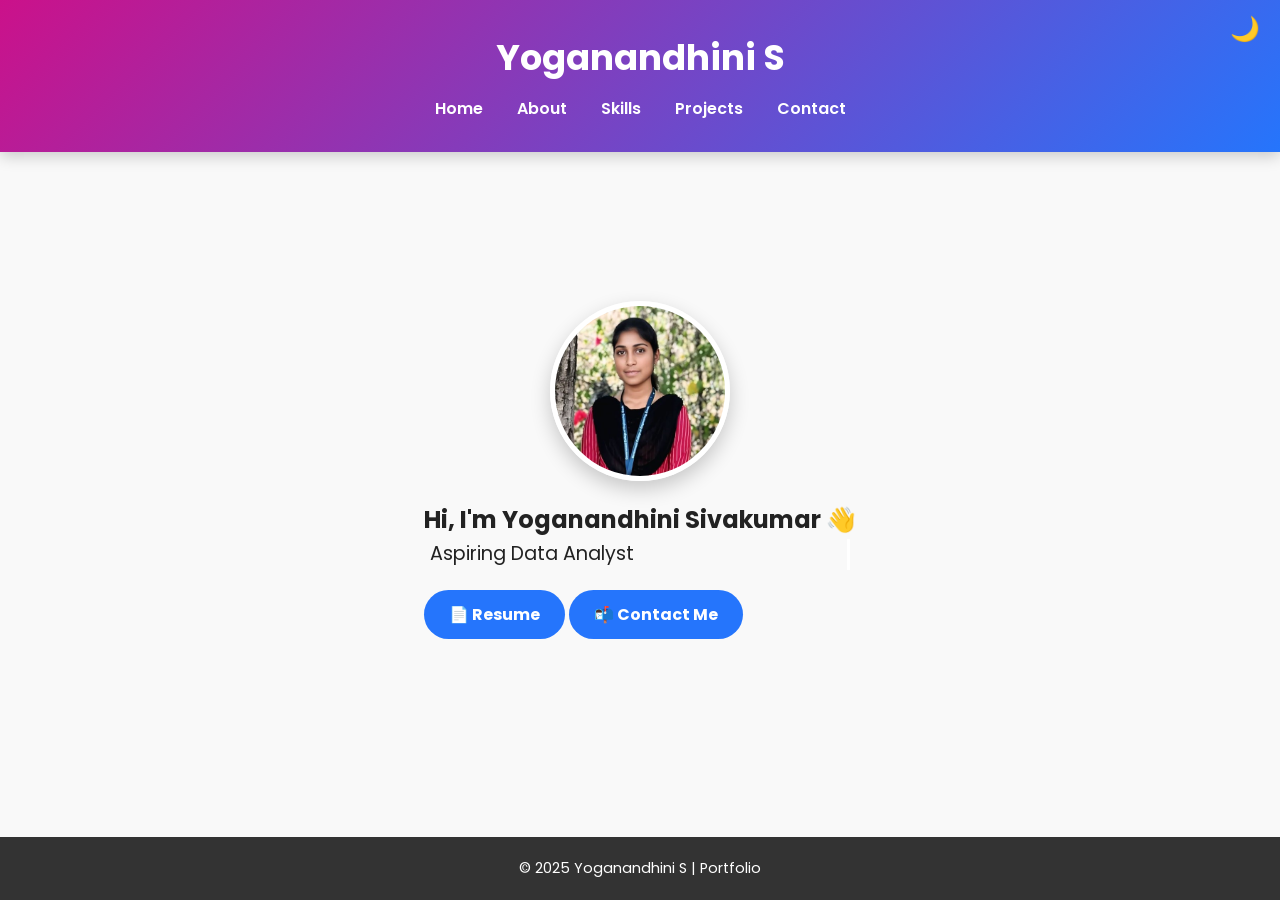
<file: index.html>
<!DOCTYPE html>
<html lang="en">
<head>
  <meta charset="UTF-8">
  <meta name="viewport" content="width=device-width, initial-scale=1.0">
  <title>Yoganandhini S | Home</title>
  <link rel="stylesheet" href="style.css">
</head>
<body>
  <header>
    <h1>Yoganandhini S</h1>
    <nav>
      <a href="index.html">Home</a>
      <a href="about.html">About</a>
      <a href="skills.html">Skills</a>
      <a href="projects.html">Projects</a>
      <a href="contact.html">Contact</a>
    </nav>
    <button class="dark-toggle" onclick="toggleDarkMode()">🌙</button>

  </header>

  <section class="home-hero">
    <img src="yoga4.jpg" alt="Profile" class="profile-img">
    <h1>Hi, I'm Yoganandhini Sivakumar 👋</h1>
    <p class="typing">Aspiring Data Analyst</p>
    <div>
      <a class="resume-btn" href="Yoganandhini-Sivakumar-Resume.pdf" download>📄 Resume</a>
      <a class="resume-btn" href="contact.html">📬 Contact Me</a>
    </div>
  </section>

  <footer>
    <p>© 2025 Yoganandhini S | Portfolio</p>
  </footer>
</body>
<script>
function toggleDarkMode() {
  document.body.classList.toggle("dark-mode");
  // Save preference
  if (document.body.classList.contains("dark-mode")) {
    localStorage.setItem("theme", "dark");
  } else {
    localStorage.setItem("theme", "light");
  }
}

// Load saved preference
window.onload = () => {
  if (localStorage.getItem("theme") === "dark") {
    document.body.classList.add("dark-mode");
  }
};
</script>

</html>
</file>
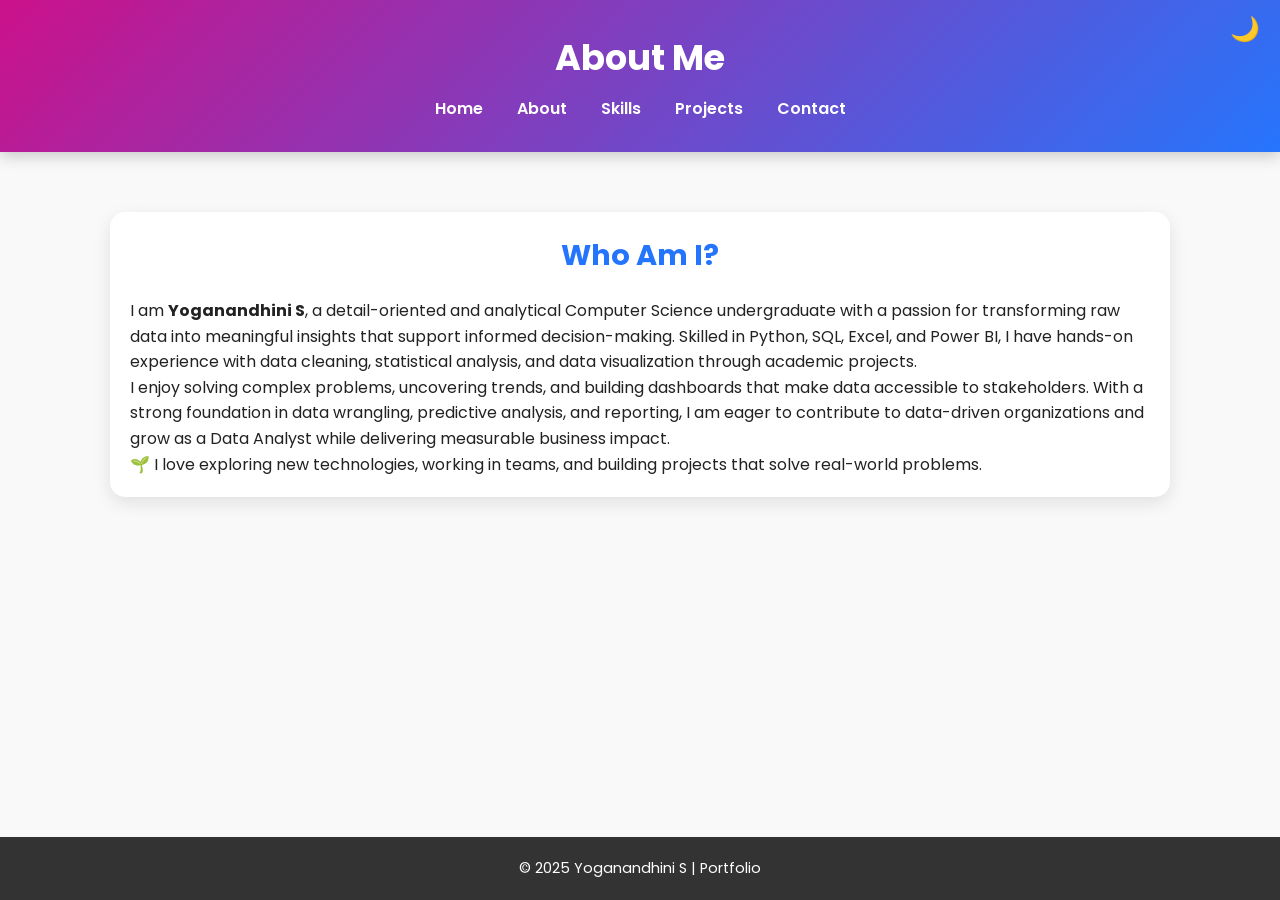
<file: about.html>
<!DOCTYPE html>
<html lang="en">
<head>
  <meta charset="UTF-8">
  <meta name="viewport" content="width=device-width, initial-scale=1.0">
  <title>About Me | Yoganandhini S</title>
  <link rel="stylesheet" href="style.css">
</head>
<body>
  <header>
    <h1>About Me</h1>
    <nav>
      <a href="index.html">Home</a>
      <a href="about.html">About</a>
      <a href="skills.html">Skills</a>
      <a href="projects.html">Projects</a>
      <a href="contact.html">Contact</a>
    </nav>
    <button class="dark-toggle" onclick="toggleDarkMode()">🌙</button>
  </header>

  <main>
    <section>
      <div class="card fade-in">
        <h2>Who Am I?</h2>
        <p>
          I am <strong>Yoganandhini S</strong>, a detail-oriented and analytical Computer Science undergraduate with a passion for transforming raw data into meaningful insights that support informed decision-making. 
          Skilled in Python, SQL, Excel, and Power BI, I have hands-on experience with data cleaning, statistical analysis, and data visualization through academic projects.
        </p>
        <p>
          I enjoy solving complex problems, uncovering trends, and building dashboards that make data accessible to stakeholders. With a strong foundation in data wrangling, predictive analysis, and reporting, 
          I am eager to contribute to data-driven organizations and grow as a Data Analyst while delivering measurable business impact.
        </p>
        <p>🌱 I love exploring new technologies, working in teams, and building projects that solve real-world problems.</p>
      </div>
    </section>
  </main>

  <footer>
    <p>© 2025 Yoganandhini S | Portfolio</p>
  </footer>

  <script>
    function toggleDarkMode() {
      document.body.classList.toggle("dark-mode");
      if (document.body.classList.contains("dark-mode")) {
        localStorage.setItem("theme", "dark");
      } else {
        localStorage.setItem("theme", "light");
      }
    }
    window.onload = () => {
      if (localStorage.getItem("theme") === "dark") {
        document.body.classList.add("dark-mode");
      }
    };
  </script>
</body>
</html>
</file>
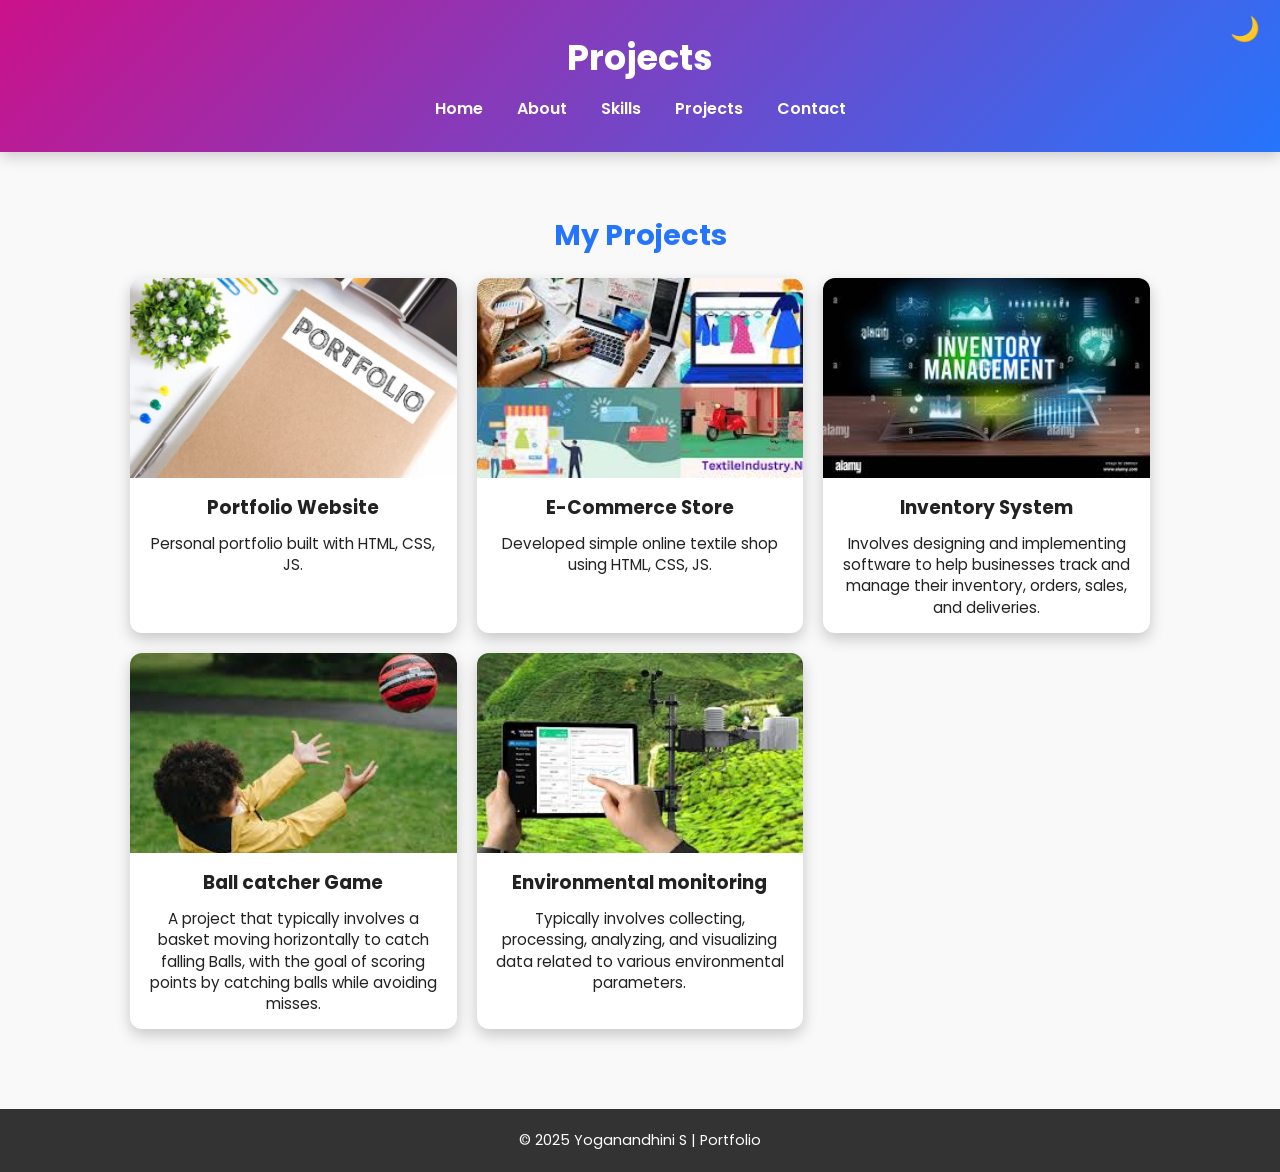
<file: projects.html>
<!DOCTYPE html>
<html lang="en">
<head>
  <meta charset="UTF-8">
  <meta name="viewport" content="width=device-width, initial-scale=1.0">
  <title>Projects | Yoganandhini S</title>
  <link rel="stylesheet" href="style.css">
</head>
<body>
  <header>
    <h1>Projects</h1>
    <nav>
      <a href="index.html">Home</a>
      <a href="about.html">About</a>
      <a href="skills.html">Skills</a>
      <a href="projects.html" class="active">Projects</a>
      <a href="contact.html">Contact</a>
    </nav>
    <button class="dark-toggle" onclick="toggleDarkMode()">🌙</button>
  </header>

  <main>
    <section>
      <h2>My Projects</h2>
      <div class="grid">

        <!-- Project 1 -->
        <div class="project-card fade-in">
          <img src="img5.webp" alt="Project 1">
          <div class="project-info">
            <h3>Portfolio Website</h3>
            <p>Personal portfolio built with HTML, CSS, JS.</p>
          </div>
        </div>

        <!-- Project 2 -->
        <div class="project-card fade-in">
          <img src="img1.jpeg" alt="Project 2">
          <div class="project-info">
            <h3>E-Commerce Store</h3>
            <p>Developed simple online textile shop using HTML, CSS, JS.</p>
          </div>
        </div>

        <!-- Project 3 -->
        <div class="project-card fade-in">
          <img src="img3.jpeg" alt="Project 3">
          <div class="project-info">
            <h3>Inventory System</h3>
            <p>Involves designing and implementing software to help businesses track and manage their inventory, orders, sales, and deliveries.</p>
          </div>
        </div>

        <!-- Project 4 -->
        <div class="project-card fade-in">
          <img src="img2.jpeg" alt="Project 4">
          <div class="project-info">
            <h3>Ball catcher Game</h3>
            <p>A project that typically involves a basket moving horizontally to catch falling Balls, with the goal of scoring points by catching balls while avoiding misses.</p>
          </div>
        </div>

        <!-- Project 5 -->
        <div class="project-card fade-in">
          <img src="img4.jpeg" alt="Project 5">
          <div class="project-info">
            <h3>Environmental monitoring</h3>
            <p>Typically involves collecting, processing, analyzing, and visualizing data related to various environmental parameters.</p>
          </div>
        </div>

      </div>
    </section>
  </main>

  <footer>
    <p>© 2025 Yoganandhini S | Portfolio</p>
  </footer>

  <script>
  function toggleDarkMode() {
    document.body.classList.toggle("dark-mode");
    if (document.body.classList.contains("dark-mode")) {
      localStorage.setItem("theme", "dark");
    } else {
      localStorage.setItem("theme", "light");
    }
  }
  window.onload = () => {
    if (localStorage.getItem("theme") === "dark") {
      document.body.classList.add("dark-mode");
    }
  };
  </script>
</body>
</html>
</file>
<file: style.css>
@import url('https://fonts.googleapis.com/css2?family=Poppins:wght@300;400;600&display=swap');

* { margin: 0; padding: 0; box-sizing: border-box; }

body {
  font-family: 'Poppins', sans-serif;
  background: #f9f9f9;
  color: #222;
  line-height: 1.6;
  scroll-behavior: smooth;
  transition: background 0.3s ease, color 0.3s ease;
}

/* Dark Mode */
body.dark-mode {
  background: #121212;
  color: #eee;
}

/* Header */
header {
  background: linear-gradient(135deg, #cb118a, #2575fc);
  color: #fff;
  text-align: center;
  padding: 30px 0;
  position: sticky;
  top: 0;
  z-index: 1000;
  box-shadow: 0 4px 15px rgba(0,0,0,0.2);
}
header h1 { font-size: 2.2rem; margin-bottom: 8px; }

nav { margin-top: 10px; }
nav a {
  color: inherit;
  margin: 0 15px;
  text-decoration: none;
  font-weight: 600;
  transition: color 0.3s ease;
}
nav a:hover { text-decoration: underline; }

/* Typing effect (used in index.html) */
.typing {
  font-size: 1.2rem;
  white-space: nowrap;
  overflow: hidden;
  border-right: 3px solid #fff;
  width: 0;
  margin: auto;
  animation: typing 4s steps(40, end) forwards, blink 0.8s infinite;
}
@keyframes typing { from { width: 0; } to { width: 35ch; } }
@keyframes blink { 50% { border-color: transparent; } }

/* Sections */
section {
  padding: 60px 20px;
  max-width: 1100px;
  margin: auto;
}
h2 {
  font-size: 1.8rem;
  margin-bottom: 20px;
  color: #2575fc;
  text-align: center;
}

/* Profile image */
.profile-img {
  width: 180px;
  height: 180px;
  border-radius: 50%;
  border: 5px solid #fff;
  box-shadow: 0 8px 20px rgba(0,0,0,0.2);
  margin: 20px auto;
  display: block;
  animation: float 3s ease-in-out infinite;
}
@keyframes float {
  0% { transform: translateY(0); }
  50% { transform: translateY(-12px); }
  100% { transform: translateY(0); }
}

/* Cards */
.card {
  background: #fff;
  padding: 20px;
  border-radius: 15px;
  box-shadow: 0 6px 18px rgba(0,0,0,0.1);
  transition: transform 0.3s ease, box-shadow 0.3s ease;
  margin-bottom: 20px;
}
.card:hover {
  transform: translateY(-6px);
  box-shadow: 0 12px 24px rgba(0,0,0,0.2);
}

/* Buttons */
.resume-btn {
  display: inline-block;
  margin-top: 20px;
  padding: 12px 25px;
  background: #2575fc;
  color: #fff;
  font-weight: bold;
  border-radius: 30px;
  text-decoration: none;
  transition: background 0.3s ease, transform 0.3s ease;
}
.resume-btn:hover {
  background: #6a11cb;
  transform: scale(1.08);
}

/* Contact links */
.contact-links {
  display: flex;
  justify-content: center;
  gap: 20px;
  padding: 30px;
}
.contact-links a {
  width: 55px;
  height: 55px;
  border: 2px solid #fff;
  border-radius: 50%;
  display: flex;
  align-items: center;
  justify-content: center;
  font-size: 1.4rem;
  color: #fff;
  transition: all 0.3s ease;
  text-decoration: none;
}
.contact-links a:hover {
  background: #fff;
  color: #333;
  transform: scale(1.1);
}

/* Contact Form */
form {
  display: flex;
  flex-direction: column;
  gap: 15px;
  padding: 20px;
}
form input, form textarea {
  padding: 12px;
  border-radius: 8px;
  border: none;
  outline: none;
  background: rgba(255, 255, 255, 0.1);
  color: #fff;
  font-size: 1rem;
}
form input::placeholder, form textarea::placeholder {
  color: #ccc;
}
form button { align-self: center; }

/* Footer */
footer {
  text-align: center;
  padding: 20px;
  background: #333;
  color: #fff;
  margin-top: auto;
  font-size: 0.9rem;
}

html, body {
  height: 100%;
  display: flex;
  flex-direction: column;
}

main {
  flex: 1; /* pushes footer down */
}

footer {
  margin-top: auto;
}

/* Dark Mode overrides */
body.dark-mode header {
  background: linear-gradient(135deg, #f075bb, #616263);
}
body.dark-mode .card,
body.dark-mode .project-card,
body.dark-mode .skill-card {
  background: #1e1e1e;
  color: #eee;
}
body.dark-mode .resume-btn {
  background: #444;
  color: #fff;
}
body.dark-mode .resume-btn:hover {
  background: #ffcc00;
  color: #000;
}

/* Dark Mode footer */
body.dark-mode footer {
  background: #000;
  color: #aaa;
}

/* Skills Section */
.skills-grid {
  display: grid;
  grid-template-columns: repeat(auto-fit, minmax(250px, 1fr));
  gap: 25px;
  margin-top: 20px;
}
.skill-card {
  background: #fff;
  padding: 25px;
  border-radius: 15px;
  text-align: center;
  box-shadow: 0 6px 18px rgba(0,0,0,0.1);
  transition: transform 0.3s ease, box-shadow 0.3s ease;
}
.skill-card i {
  font-size: 2rem;
  margin-bottom: 10px;
  color: #2575fc;
}
.skill-card:hover {
  transform: translateY(-8px);
  box-shadow: 0 12px 24px rgba(0,0,0,0.2);
}

/* Highlighted Skill Badges */
.highlight-skill {
  display: inline-block;
  background: linear-gradient(135deg, #ff512f, #dd2476);
  color: #fff;
  padding: 6px 14px;
  margin: 5px;
  border-radius: 20px;
  font-size: 0.95rem;
  font-weight: bold;
  box-shadow: 0 4px 10px rgba(0,0,0,0.2);
  transition: transform 0.3s ease, box-shadow 0.3s ease;
}
.highlight-skill:hover {
  transform: scale(1.1);
  box-shadow: 0 6px 15px rgba(0,0,0,0.3);
  cursor: default;
}

/* Projects Grid */
.grid {
  display: grid;
  grid-template-columns: repeat(auto-fit, minmax(280px, 1fr));
  gap: 20px;
  margin: 20px;
}
.project-card {
  border-radius: 12px;
  overflow: hidden;
  box-shadow: 0 6px 15px rgba(0,0,0,0.2);
  transition: transform 0.3s ease;
  background: #fff;
}
.project-card:hover { transform: scale(1.05); }
.project-card img {
  width: 100%;
  height: 200px;
  object-fit: cover;
  display: block;
}
.project-info {
  padding: 15px;
  text-align: center;
}
.project-info h3 {
  margin-bottom: 10px;
  color: inherit;
}
.project-info p {
  font-size: 0.95rem;
  line-height: 1.4;
  color: inherit;
}

/* Dark Mode Toggle Button */
.dark-toggle {
  position: absolute;
  top: 15px;
  right: 20px;
  background: transparent;
  border: none;
  font-size: 1.5rem;
  cursor: pointer;
  transition: transform 0.3s ease;
}
.dark-toggle:hover { transform: scale(1.2); }


/* ================= Contact Section ================= */

/* Contact Links (Icons) */
.contact-links {
  display: flex;
  justify-content: center;
  gap: 25px;
  padding: 30px;
  flex-wrap: wrap;
}

.contact-links a {
  width: 60px;
  height: 60px;
  border: 2px solid currentColor;
  border-radius: 50%;
  display: flex;
  align-items: center;
  justify-content: center;
  font-size: 1.6rem;
  color: inherit; /* adapts to light/dark */
  transition: all 0.3s ease;
  text-decoration: none;
}

.contact-links a:hover {
  background: currentColor;
  color: #fff; /* makes icon stand out */
  transform: scale(1.15);
}

/* Contact Form */
form {
  display: flex;
  flex-direction: column;
  gap: 15px;
  max-width: 500px;
  margin: 0 auto;
  padding: 25px;
}

form input,
form textarea {
  padding: 12px 15px;
  border-radius: 8px;
  font-size: 1rem;
  outline: none;
  transition: border 0.3s ease, background 0.3s ease, color 0.3s ease;
  border: 1px solid #ccc;
}

/* Light Mode Inputs */
body:not(.dark-mode) form input,
body:not(.dark-mode) form textarea {
  background: #fff;
  color: #222;
  border: 1px solid #bbb;
}

/* Dark Mode Inputs */
body.dark-mode form input,
body.dark-mode form textarea {
  background: #1e1e1e;
  color: #eee;
  border: 1px solid #555;
}

/* Placeholders */
form input::placeholder,
form textarea::placeholder {
  color: #888;
}
body.dark-mode form input::placeholder,
body.dark-mode form textarea::placeholder {
  color: #aaa;
}

/* Submit Button */
.resume-btn {
  align-self: center;
  padding: 12px 25px;
  border-radius: 30px;
  background: #2575fc;
  color: #fff;
  font-weight: bold;
  font-size: 1rem;
  border: none;
  cursor: pointer;
  transition: background 0.3s ease, transform 0.2s ease;
}
.resume-btn:hover {
  background: #6a11cb;
  transform: translateY(-2px);
}

/* Dark Mode Button */
body.dark-mode .resume-btn {
  background: #444;
}
body.dark-mode .resume-btn:hover {
  background: #ffcc00;
  color: #000;
}

/* Success Message */
#successMsg {
  text-align: center;
  margin-top: 10px;
  font-weight: bold;
  font-size: 1rem;
}
</file>
